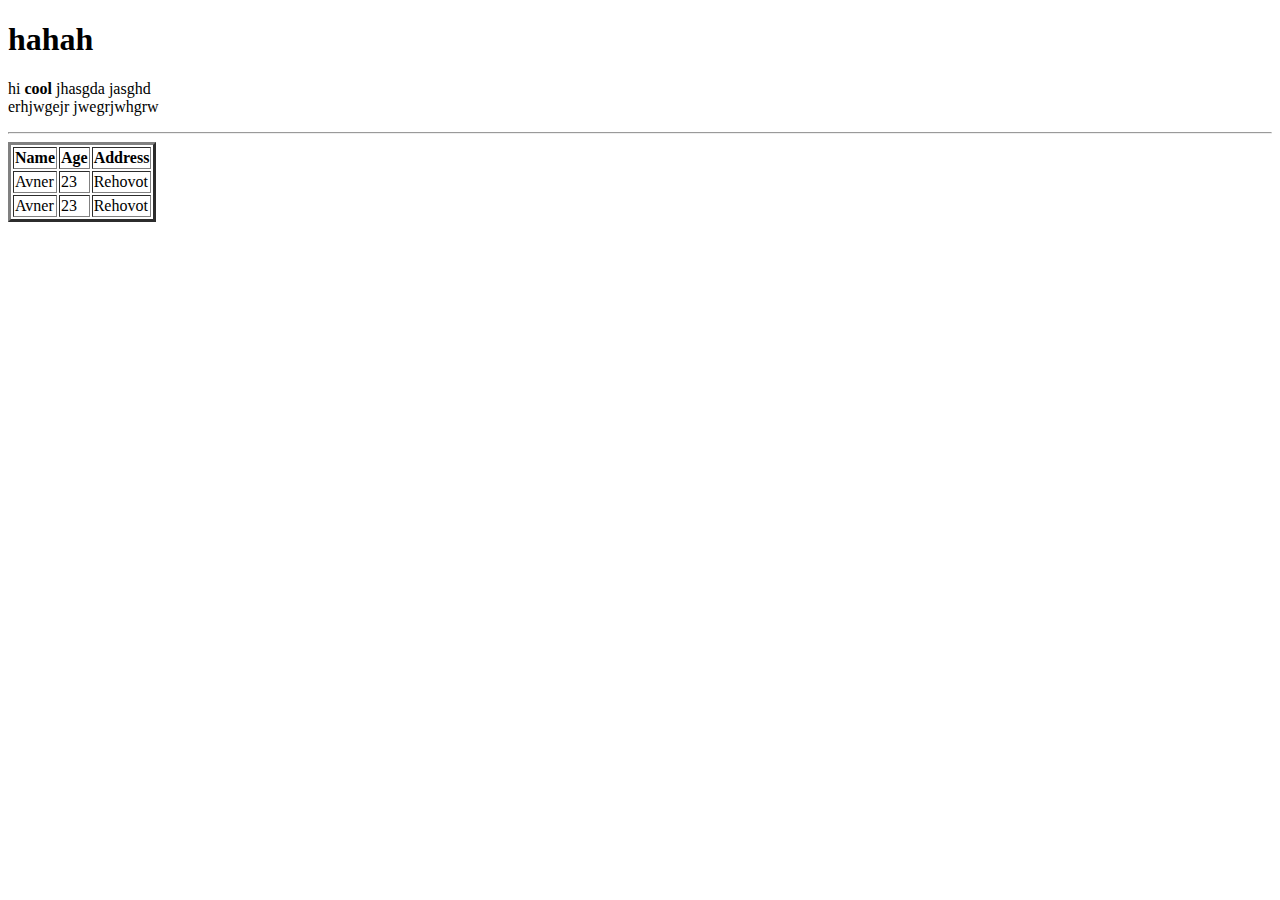
<file: index.html>
<!DOCTYPE html>
<html lang="en">

<head>
    <meta charset="UTF-8">
    <meta name="viewport" content="width=device-width, initial-scale=1.0">
    <title>Document</title>
</head>

<body>
    
    <h1 id="haha">hahah</h1>

    <p>
        hi <strong> cool </strong> jhasgda  jasghd <br>
        erhjwgejr jwegrjwhgrw 
    </p>

    <hr>
    <!-- <img src="./cat.png" alt="cat"> -->

    <table border="3px solid black">
        <thead>
            <th>Name</th>
            <th>Age</th>
            <th>Address</th>
        </thead>

        <tbody>
            <tr>
                <td>Avner</td>
                <td>23</td>
                <td>Rehovot</td>
            </tr>
            <tr>
                <td>Avner</td>
                <td>23</td>
                <td>Rehovot</td>
            </tr>
        </tbody>
    </table>
    

    <!-- 
        ------------------
       | name| age| address|
       ---------------------
       |_____|____|________|

        table
            thead
                th name /th
            /thead
            
            tbody
                tr
                    td


     -->
    

    

</body>

</html>
</file>
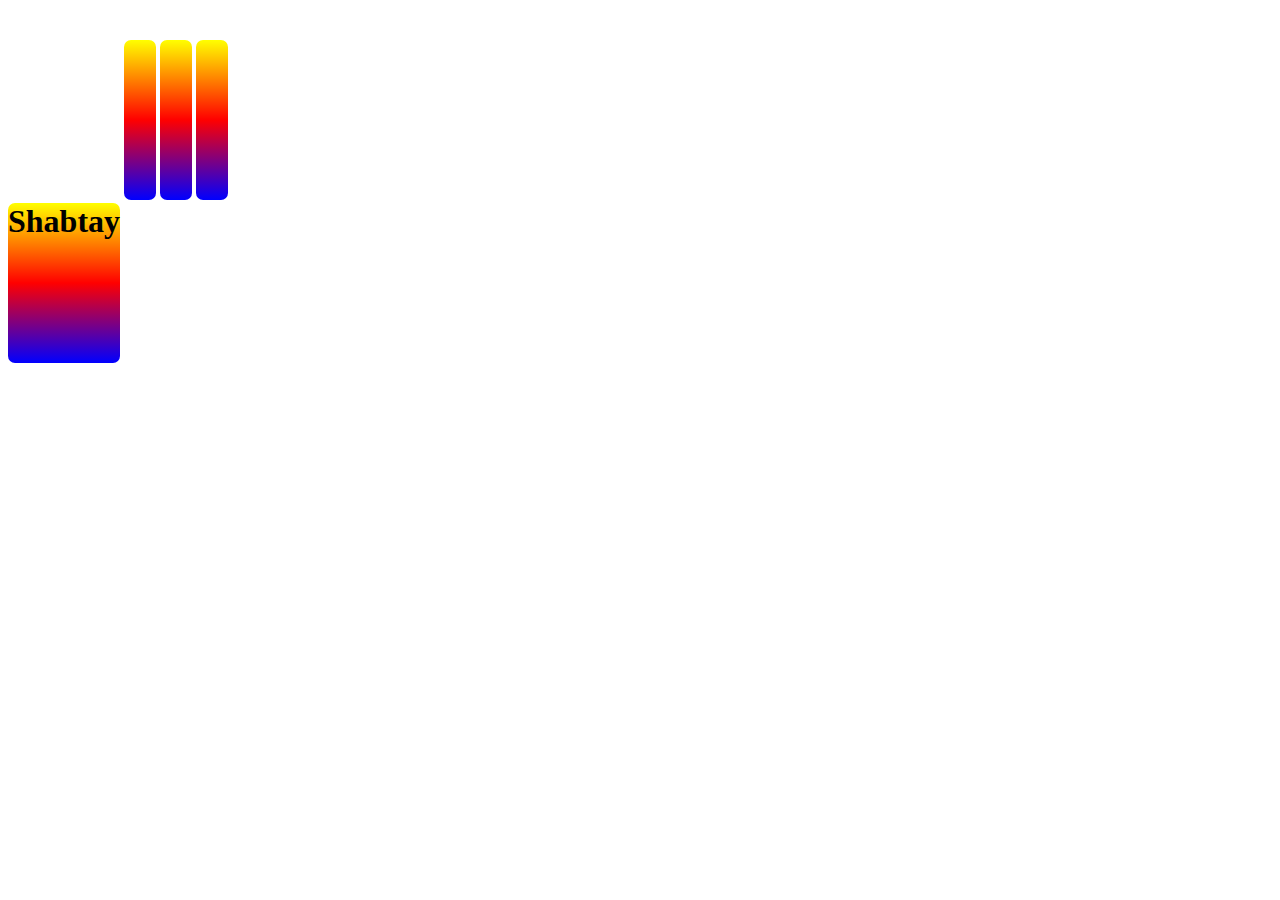
<file: containers.html>
<!DOCTYPE html>
<html lang="en">
<head>
    <meta charset="UTF-8">
    <meta name="viewport" content="width=device-width, initial-scale=1.0">
    <title>Document</title>

    <style>
  
        .rounded {
            display: inline-block;
            margin: 2rem 0;
            min-width: 2rem;
            max-width: 10rem;
            min-height: 10rem;
            border-radius: 7px;
            background: linear-gradient(yellow, red, blue);
        }



        .rounded:hover {
            box-shadow: 0 15px 17px black;
            cursor: pointer;
        }

    </style>

</head>
<body>


    <h1 class="rounded">Shabtay</h1>

    <div class="rounded"></div>
    <div class="rounded"></div>
    <div class="rounded"></div>

</body>
</html>
</file>
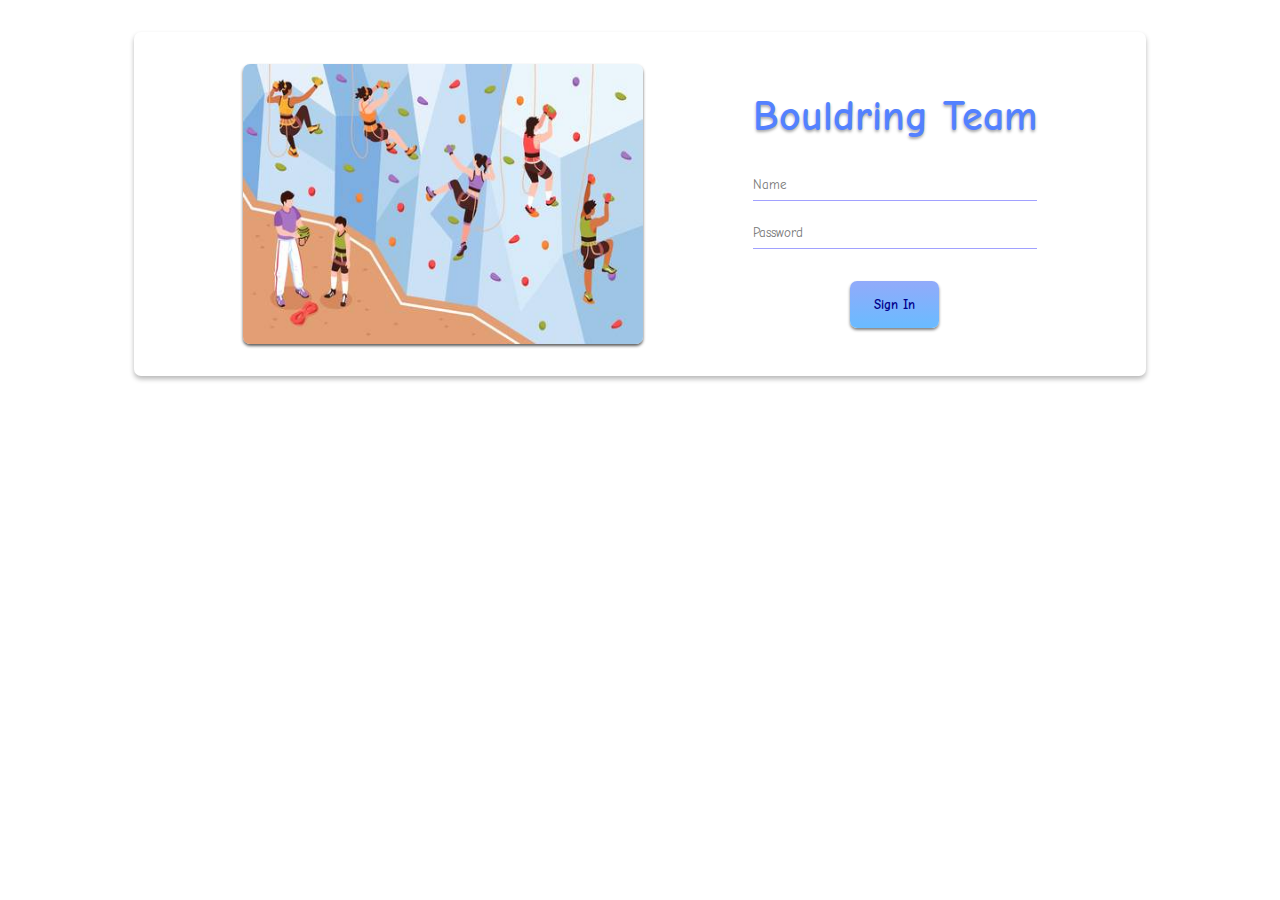
<file: homework.html>
<!DOCTYPE html>
<html lang="en">

<head>
    <meta charset="UTF-8">
    <meta name="viewport" content="width=device-width, initial-scale=1.0">
    <title>Document</title>
    <link rel="stylesheet" href="./homework.css">
    <link href="https://fonts.googleapis.com/css2?family=Comic+Neue&display=swap" rel="stylesheet">
</head>

<body>

    <div class="main">
        <div class="lg-header">
            <img src="./images/rc.jpg" alt="climber">
            <div class="data-inputs">
                <h1>Bouldring Team</h1>
                <input type="text" id="name" placeholder="Name">
                <input type="password" id="password" placeholder="Password">
                <button>Sign In</button>
            </div>
        </div>

    </div>

</body>

</html>
</file>
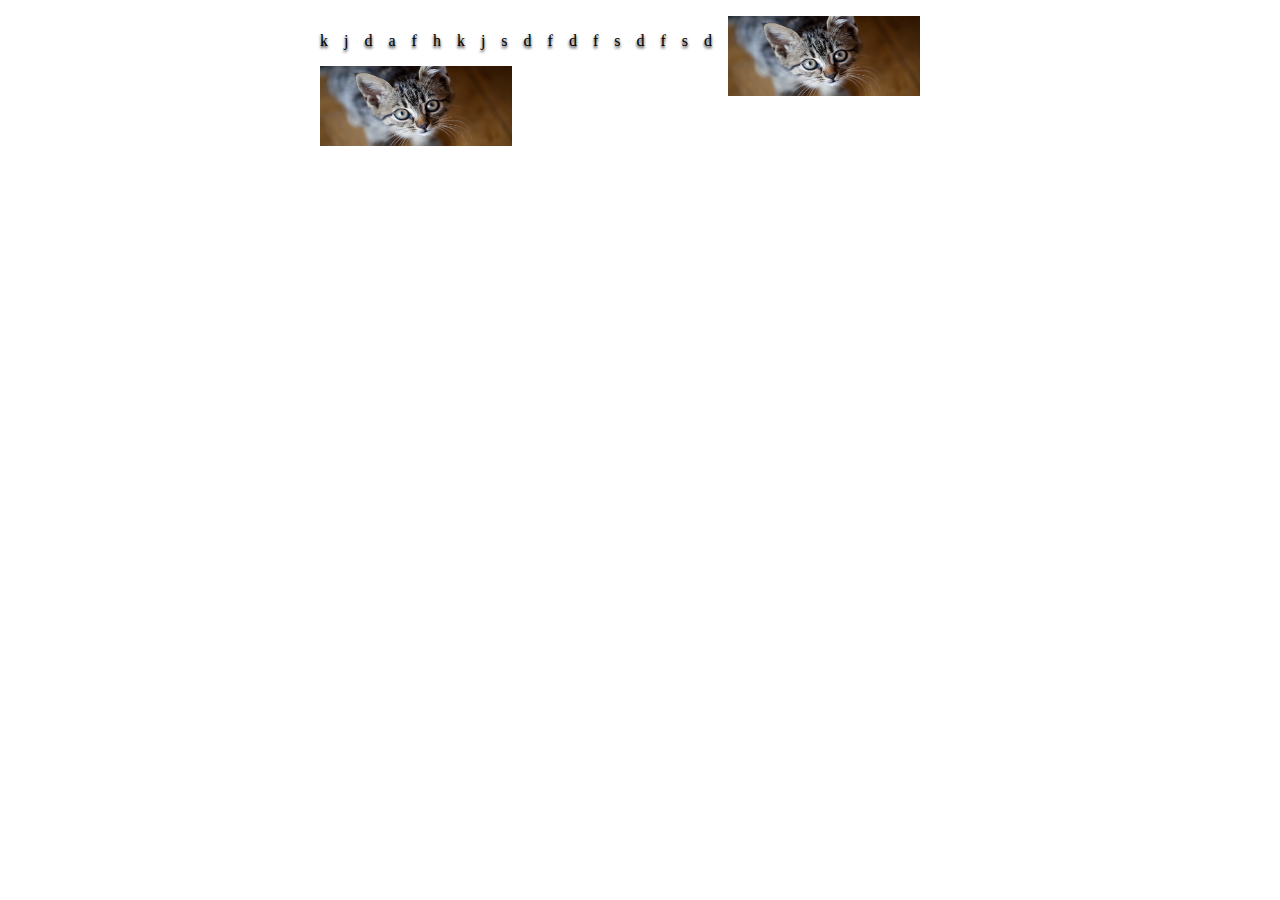
<file: index2.html>
<!DOCTYPE html>
<html lang="en">

<head>
    <meta charset="UTF-8">
    <meta name="viewport" content="width=device-width, initial-scale=1.0">
    <title>Document</title>
    <link rel="stylesheet" href="./style.css">
</head>

<body>


    <div class="container">

        <!-- item1 -->
        <div class="container2">
            <!-- inner item1 -->
            <p class="text">kjdafhkjsdfdfsdfsd</p>
            <!-- inner item2 -->
            <img src="./cat.png" class="cat" alt="">
        </div>

        <!-- item2 -->
        <img class="cat" src="./cat.png">

    </div>

    <!-- 
       ______________________________
       | |hdfghdsfj |  |************| |
       | |djgfhgj   |  |************| |
       | |__________|  |____________| |
       | | *********|                 |
       | |**********|                 |
       --------------------------------   

       .conatiner {
           padding: 1rem
       }


        .text {
            text-shadow: 0 2px 3px black
            space between letters
        }

        .cat {
            max-width
        }

        image 
    -->

</body>

</html>
</file>
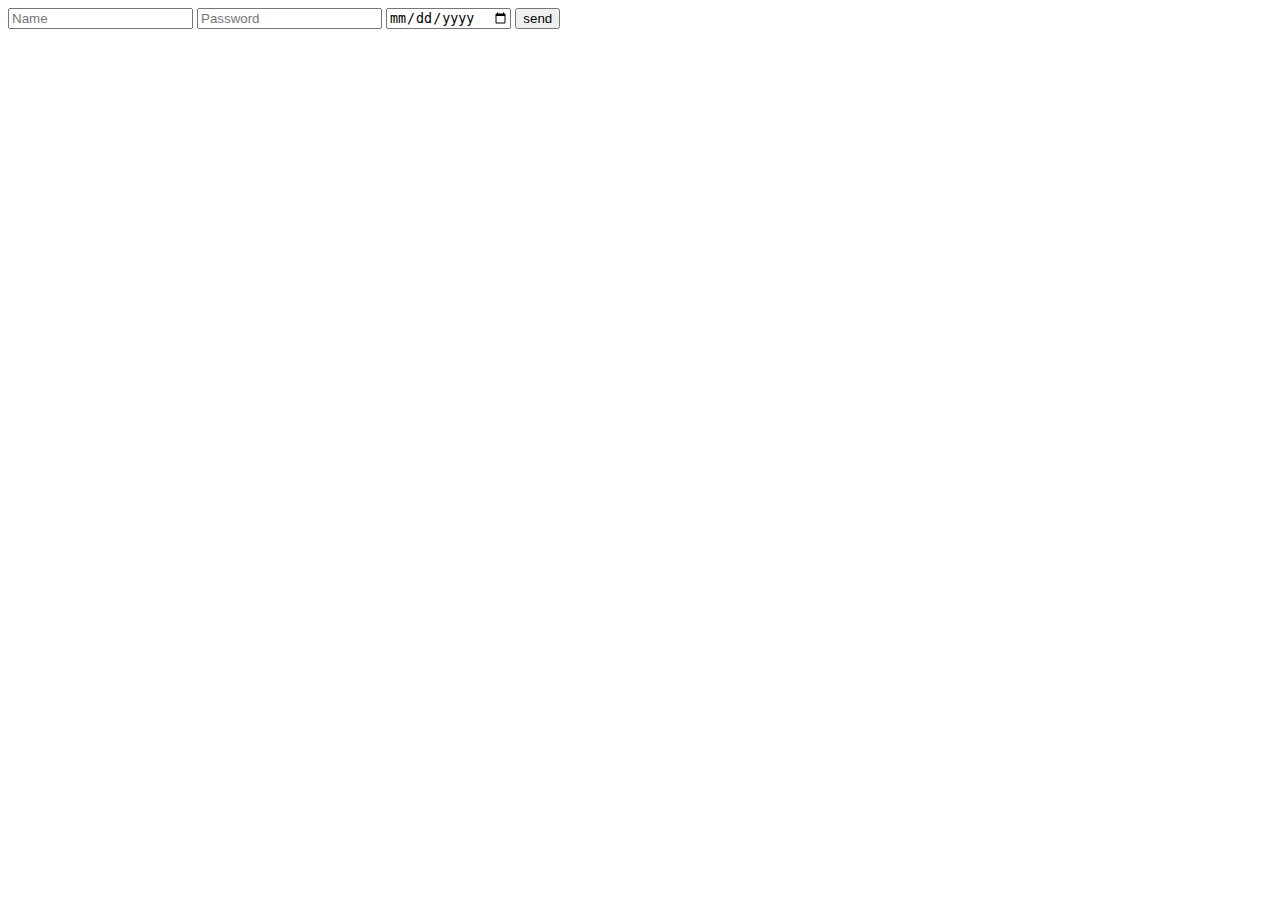
<file: inputs.html>
<!DOCTYPE html>
<html lang="en">
<head>
    <meta charset="UTF-8">
    <meta name="viewport" content="width=device-width, initial-scale=1.0">
    <title>Document</title>
</head>
<body>

    <form action="POST">

        <input type="text" placeholder="Name">
        <input type="password" placeholder="Password">
        <input type="date">
         
        <button type="submit">
            send
        </button>
    </form>

    <!-- http://localhost:7070/login?name=sdfs&password=234234&date=23/234/234 -->
    <!-- http://localhost:7070/login -->

    <!-- 

        _____________________
        |Name_______________|

         _____________________
        |_Password___________|


        1 input text
        2 input password
        3 input date

        4 button "send"

        Bonus:
        message for every input
     -->
    
</body>
</html>
</file>
<file: homework.css>
body {
    font-family: 'Comic Neue', cursive;
    
}

.main {
    max-width: 80%;
    margin: 1rem auto;
    padding: 1rem;
}

.lg-header {
    border-radius: 7px;
    box-shadow: 0 3px 5px rgb(184, 184, 184);
    display: flex;
    justify-content: space-evenly;
    padding: 2rem 0;
}

.data-inputs > h1 {
    color: #5381ff;
    text-shadow: 0 2px 3px darkgray;
    font-size: 42px;
}

.data-inputs > input {
    padding: 0.5rem 0;
    margin-bottom: 1rem;
    border: none;
    border-bottom: 1px solid rgb(161, 161, 255);
    font-family: 'Comic Neue', cursive;
}

.data-inputs > input:hover {
    border: none;
    border-bottom: 1px solid rgb(71, 71, 255);
}

.data-inputs > input:focus {
    border: none;
    border-bottom: 1px solid rgb(54, 54, 255);
    outline: none;
}


.data-inputs > button {
    color: darkblue;
    font-weight: 600;
    margin: 1rem auto;
    max-width: 50%;
    padding: 1rem 1.5rem;
    border-radius: 7px;
    border: none;
    font-family: 'Comic Neue', cursive;
    background: linear-gradient(rgb(146, 170, 250), rgb(105, 187, 255));
    box-shadow: 0 2px 3px grey;
}

.data-inputs > button:hover {
    cursor: pointer;
    opacity: 0.8;
}
.data-inputs > button:focus {
    cursor: pointer;
    outline: none;    
}

.data-inputs > button:active {
    background: linear-gradient(rgb(77, 119, 255), rgb(20, 149, 255));
}

.lg-header>img {
    max-width: 25rem;
    border-radius: 7px;
    box-shadow: 0 2px 3px rgb(94, 94, 94);
}

.data-inputs {
    display: flex;
    flex-direction: column;
    justify-content: space-evenly;
}

@media (max-width: 985px) {
    .lg-header {
        flex-direction: column;
        padding:1rem ;
    }

    .data-inputs {
        max-width: 70%;
        margin: 0 auto;
    }

    .lg-header > img{
        width: 90%;
        margin: 0 auto;
    }

    .data-inputs > h1 {
        text-align: center;
    }
}

@media (max-width: 400px) {

    .lg-header {
        box-shadow: none;
    }

    .data-inputs {
        max-width: 95%;
        margin: 0 auto;
    }

    .lg-header > img{
        width: 100%;
        margin: 0 auto;
    }
}
</file>
<file: style.css>
.container {
    flex-wrap: wrap;
    margin: 0 auto;
    max-width: 40rem;
    padding: 0.5rem;
    display: flex;
}


.container2 {
    display: flex;
    flex-direction: column;
}

.text {
    flex-grow: 1;
    text-shadow: 0 2px 3px black;
    letter-spacing: 1rem;
}

.cat {
    flex-grow: 1;
    max-width: 12rem;
    max-height: 5rem;
}

@media(max-width: 400px) {
    .container2 .cat {
        margin-bottom: 1rem;
    }
}


@media(max-width: 647px) {
    .container {
        flex-direction: column;
    }

    .container2 {
        background-color: blue;
    }
    
}
</file>
